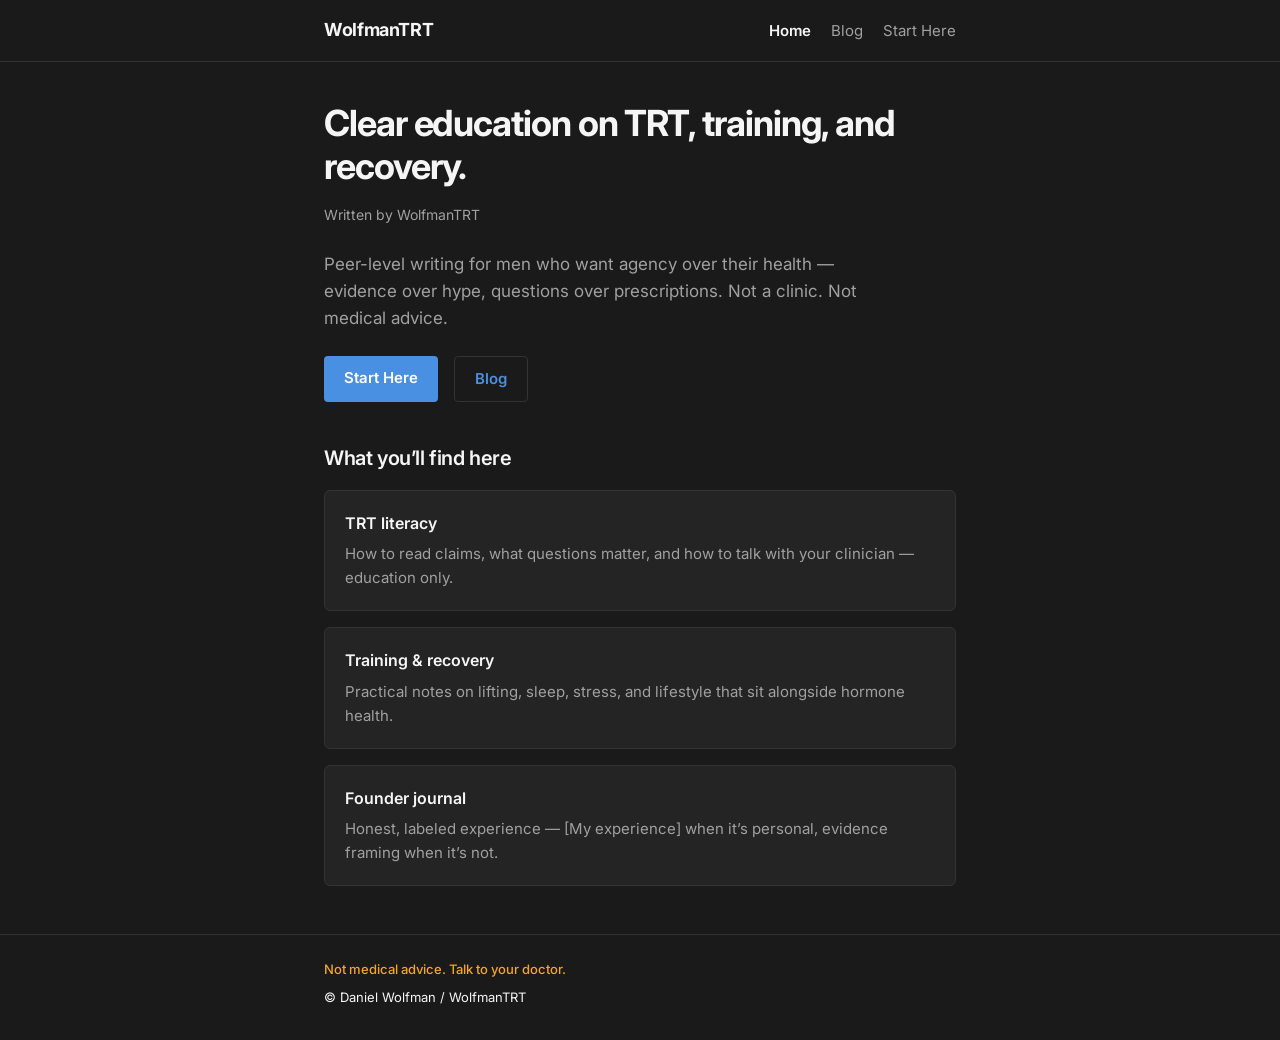
<file: index.html>
<!DOCTYPE html>
<html lang="en">
<head>
  <meta charset="utf-8">
  <meta name="viewport" content="width=device-width, initial-scale=1">
  <title>WolfmanTRT — Education on TRT, Training &amp; Recovery</title>
  <meta name="description" content="Evidence-based education on TRT literacy, training, recovery, and lifestyle. Written by WolfmanTRT. Not medical advice.">
  <link rel="preconnect" href="https://fonts.googleapis.com">
  <link rel="preconnect" href="https://fonts.gstatic.com" crossorigin>
  <link href="https://fonts.googleapis.com/css2?family=Inter:wght@400;600;700&display=swap" rel="stylesheet">
  <link rel="stylesheet" href="css/styles.css">
</head>
<body>
  <header class="site-header">
    <div class="wrap">
      <a class="wordmark" href="/">WolfmanTRT</a>
      <nav aria-label="Primary">
        <ul class="nav">
          <li><a href="/" aria-current="page">Home</a></li>
          <li><a href="/blog/">Blog</a></li>
          <li><a href="/start-here/">Start Here</a></li>
        </ul>
      </nav>
    </div>
  </header>

  <main>
    <div class="wrap">
      <h1>Clear education on TRT, training, and recovery.</h1>
      <p class="byline">Written by WolfmanTRT</p>
      <p class="lede">
        Peer-level writing for men who want agency over their health —
        evidence over hype, questions over prescriptions. Not a clinic. Not medical advice.
      </p>

      <div class="cta-row">
        <a class="btn btn-primary" href="/start-here/">Start Here</a>
        <a class="btn btn-secondary" href="/blog/">Blog</a>
      </div>

      <h2>What you’ll find here</h2>
      <ul class="pillars">
        <li class="pillar">
          <h3><a href="/start-here/">TRT literacy</a></h3>
          <p>How to read claims, what questions matter, and how to talk with your clinician — education only.</p>
        </li>
        <li class="pillar">
          <h3><a href="/blog/">Training &amp; recovery</a></h3>
          <p>Practical notes on lifting, sleep, stress, and lifestyle that sit alongside hormone health.</p>
        </li>
        <li class="pillar">
          <h3><a href="/blog/">Founder journal</a></h3>
          <p>Honest, labeled experience — [My experience] when it’s personal, evidence framing when it’s not.</p>
        </li>
      </ul>
    </div>
  </main>

  <footer class="site-footer">
    <div class="wrap">
      <p class="disclaimer">Not medical advice. Talk to your doctor.</p>
      <p class="copy">&copy; Daniel Wolfman / WolfmanTRT</p>
    </div>
  </footer>
</body>
</html>
</file>
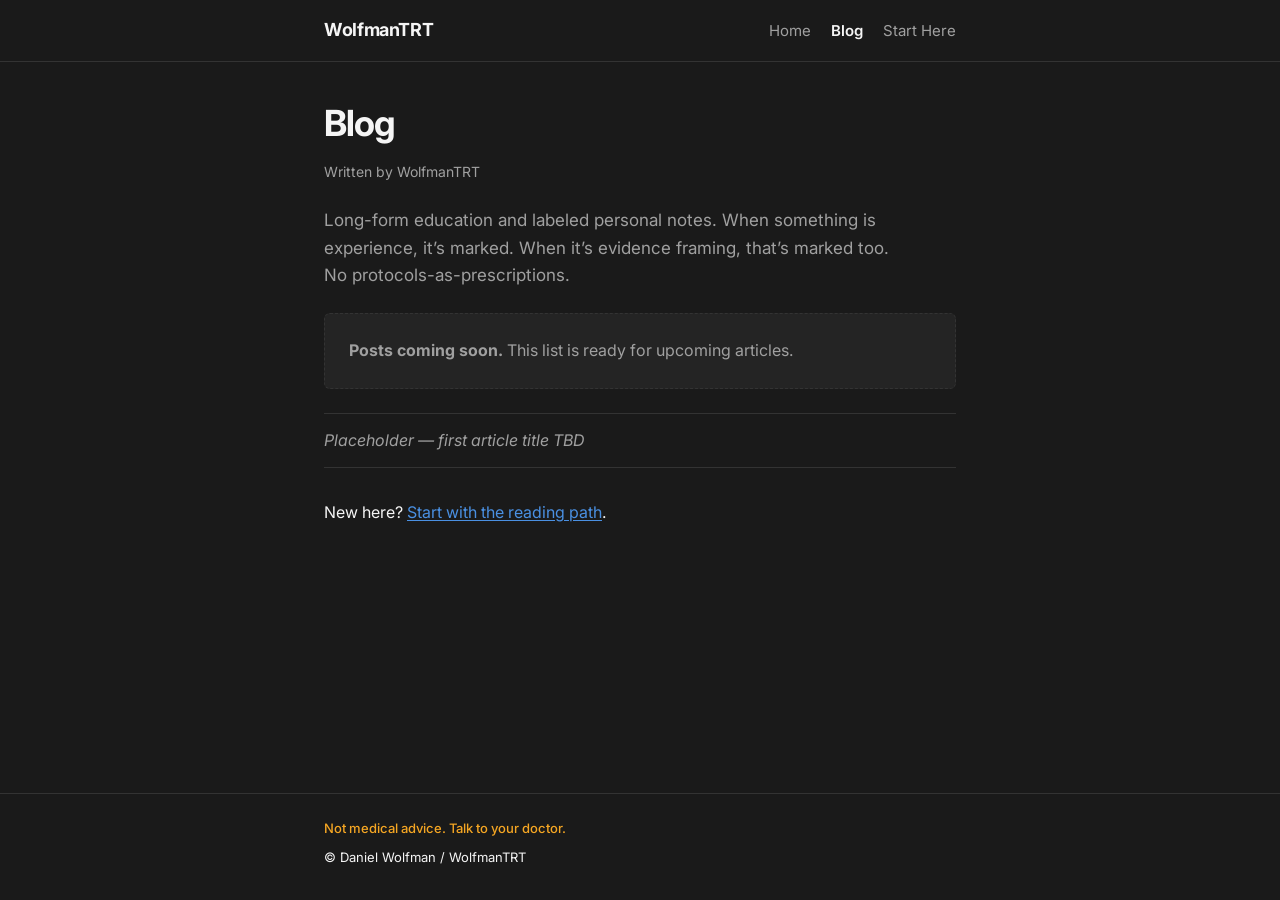
<file: blog/index.html>
<!DOCTYPE html>
<html lang="en">
<head>
  <meta charset="utf-8">
  <meta name="viewport" content="width=device-width, initial-scale=1">
  <title>Blog — WolfmanTRT</title>
  <meta name="description" content="Long-form education and labeled personal notes on TRT, training, and recovery. Written by WolfmanTRT.">
  <link rel="preconnect" href="https://fonts.googleapis.com">
  <link rel="preconnect" href="https://fonts.gstatic.com" crossorigin>
  <link href="https://fonts.googleapis.com/css2?family=Inter:wght@400;600;700&display=swap" rel="stylesheet">
  <link rel="stylesheet" href="../css/styles.css">
</head>
<body>
  <header class="site-header">
    <div class="wrap">
      <a class="wordmark" href="/">WolfmanTRT</a>
      <nav aria-label="Primary">
        <ul class="nav">
          <li><a href="/">Home</a></li>
          <li><a href="/blog/" aria-current="page">Blog</a></li>
          <li><a href="/start-here/">Start Here</a></li>
        </ul>
      </nav>
    </div>
  </header>

  <main>
    <div class="wrap">
      <h1>Blog</h1>
      <p class="byline">Written by WolfmanTRT</p>
      <p class="lede">
        Long-form education and labeled personal notes. When something is experience, it’s marked.
        When it’s evidence framing, that’s marked too. No protocols-as-prescriptions.
      </p>

      <div class="empty-state">
        <p><strong>Posts coming soon.</strong> This list is ready for upcoming articles.</p>
      </div>

      <ol class="post-list" aria-label="Future posts">
        <li class="muted">Placeholder — first article title TBD</li>
      </ol>

      <p style="margin-top: 2rem;">
        New here? <a href="/start-here/">Start with the reading path</a>.
      </p>
    </div>
  </main>

  <footer class="site-footer">
    <div class="wrap">
      <p class="disclaimer">Not medical advice. Talk to your doctor.</p>
      <p class="copy">&copy; Daniel Wolfman / WolfmanTRT</p>
    </div>
  </footer>
</body>
</html>
</file>
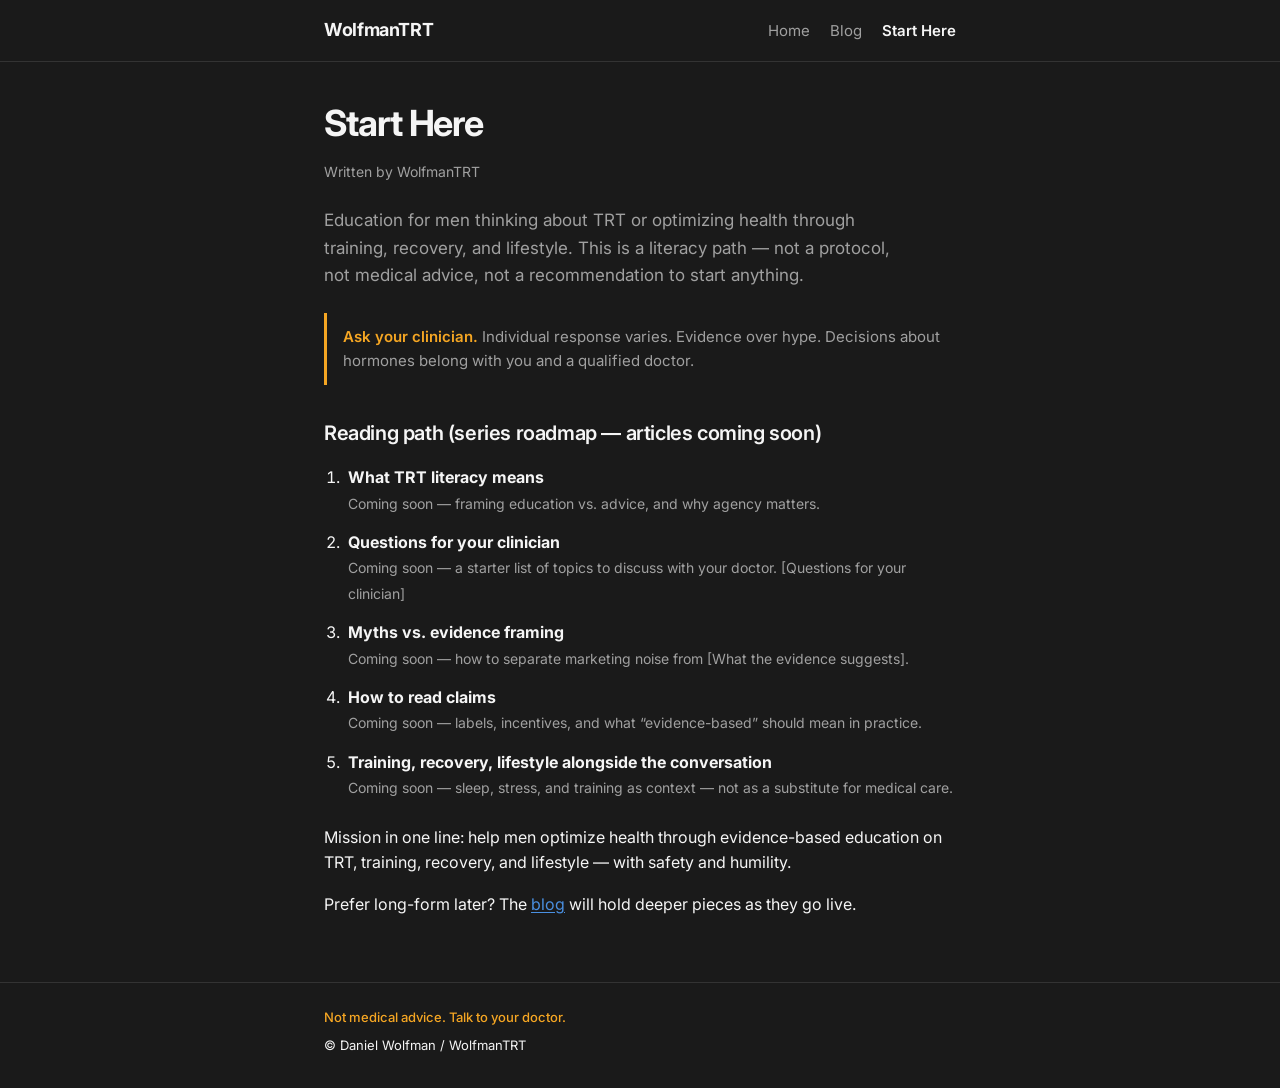
<file: start-here/index.html>
<!DOCTYPE html>
<html lang="en">
<head>
  <meta charset="utf-8">
  <meta name="viewport" content="width=device-width, initial-scale=1">
  <title>Start Here — WolfmanTRT</title>
  <meta name="description" content="An evergreen TRT literacy intro path. Education for agency — not a protocol, not medical advice.">
  <link rel="preconnect" href="https://fonts.googleapis.com">
  <link rel="preconnect" href="https://fonts.gstatic.com" crossorigin>
  <link href="https://fonts.googleapis.com/css2?family=Inter:wght@400;600;700&display=swap" rel="stylesheet">
  <link rel="stylesheet" href="../css/styles.css">
</head>
<body>
  <header class="site-header">
    <div class="wrap">
      <a class="wordmark" href="/">WolfmanTRT</a>
      <nav aria-label="Primary">
        <ul class="nav">
          <li><a href="/">Home</a></li>
          <li><a href="/blog/">Blog</a></li>
          <li><a href="/start-here/" aria-current="page">Start Here</a></li>
        </ul>
      </nav>
    </div>
  </header>

  <main>
    <div class="wrap">
      <h1>Start Here</h1>
      <p class="byline">Written by WolfmanTRT</p>
      <p class="lede">
        Education for men thinking about TRT or optimizing health through training, recovery, and lifestyle.
        This is a literacy path — not a protocol, not medical advice, not a recommendation to start anything.
      </p>

      <div class="callout">
        <strong>Ask your clinician.</strong> Individual response varies. Evidence over hype.
        Decisions about hormones belong with you and a qualified doctor.
      </div>

      <h2>Reading path <span class="coming">(series roadmap — articles coming soon)</span></h2>
      <ol class="path-list">
        <li>
          <strong>What TRT literacy means</strong><br>
          <span class="coming">Coming soon — framing education vs. advice, and why agency matters.</span>
        </li>
        <li>
          <strong>Questions for your clinician</strong><br>
          <span class="coming">Coming soon — a starter list of topics to discuss with your doctor. [Questions for your clinician]</span>
        </li>
        <li>
          <strong>Myths vs. evidence framing</strong><br>
          <span class="coming">Coming soon — how to separate marketing noise from [What the evidence suggests].</span>
        </li>
        <li>
          <strong>How to read claims</strong><br>
          <span class="coming">Coming soon — labels, incentives, and what “evidence-based” should mean in practice.</span>
        </li>
        <li>
          <strong>Training, recovery, lifestyle alongside the conversation</strong><br>
          <span class="coming">Coming soon — sleep, stress, and training as context — not as a substitute for medical care.</span>
        </li>
      </ol>

      <p>
        Mission in one line: help men optimize health through evidence-based education on TRT, training,
        recovery, and lifestyle — with safety and humility.
      </p>
      <p>
        Prefer long-form later? The <a href="/blog/">blog</a> will hold deeper pieces as they go live.
      </p>
    </div>
  </main>

  <footer class="site-footer">
    <div class="wrap">
      <p class="disclaimer">Not medical advice. Talk to your doctor.</p>
      <p class="copy">&copy; Daniel Wolfman / WolfmanTRT</p>
    </div>
  </footer>
</body>
</html>
</file>
<file: css/styles.css>
/* WolfmanTRT — minimal dark theme */
:root {
  --bg: #1A1A1A;
  --text: #F5F5F5;
  --muted: #A0A0A0;
  --link: #4A90E2;
  --link-hover: #6BA3E8;
  --amber: #F5A623;
  --card: #242424;
  --border: #333333;
  --max: 42rem;
  --font: "Inter", system-ui, -apple-system, BlinkMacSystemFont, "Segoe UI", sans-serif;
}

*,
*::before,
*::after {
  box-sizing: border-box;
}

html {
  font-size: 16px;
  -webkit-text-size-adjust: 100%;
}

body {
  margin: 0;
  min-height: 100vh;
  display: flex;
  flex-direction: column;
  background: var(--bg);
  color: var(--text);
  font-family: var(--font);
  font-weight: 400;
  line-height: 1.6;
}

a {
  color: var(--link);
  text-decoration: underline;
  text-underline-offset: 0.15em;
}

a:hover {
  color: var(--link-hover);
}

a:focus-visible {
  outline: 2px solid var(--link);
  outline-offset: 3px;
}

.wrap {
  width: 100%;
  max-width: var(--max);
  margin: 0 auto;
  padding: 0 1.25rem;
}

/* Header */
.site-header {
  border-bottom: 1px solid var(--border);
  padding: 1rem 0;
}

.site-header .wrap {
  display: flex;
  align-items: center;
  justify-content: space-between;
  gap: 1rem;
}

.wordmark {
  color: var(--text);
  font-weight: 700;
  font-size: 1.125rem;
  letter-spacing: -0.02em;
  text-decoration: none;
}

.wordmark:hover {
  color: var(--text);
  opacity: 0.85;
}

.nav {
  display: flex;
  flex-wrap: wrap;
  gap: 0.75rem 1.25rem;
  list-style: none;
  margin: 0;
  padding: 0;
}

.nav a {
  color: var(--muted);
  text-decoration: none;
  font-size: 0.9375rem;
}

.nav a:hover,
.nav a[aria-current="page"] {
  color: var(--text);
}

.nav a[aria-current="page"] {
  font-weight: 600;
}

/* Main */
main {
  flex: 1;
  padding: 2.5rem 0 3rem;
}

h1 {
  font-size: clamp(1.75rem, 4vw, 2.25rem);
  font-weight: 700;
  letter-spacing: -0.03em;
  line-height: 1.2;
  margin: 0 0 1rem;
}

h2 {
  font-size: 1.25rem;
  font-weight: 600;
  letter-spacing: -0.02em;
  margin: 2rem 0 0.75rem;
}

p {
  margin: 0 0 1rem;
  color: var(--text);
}

.lede {
  font-size: 1.0625rem;
  color: var(--muted);
  max-width: 36rem;
}

.byline {
  color: var(--muted);
  font-size: 0.875rem;
  margin-bottom: 1.5rem;
}

/* CTAs */
.cta-row {
  display: flex;
  flex-wrap: wrap;
  gap: 0.75rem 1rem;
  margin: 1.5rem 0 2.5rem;
}

.btn {
  display: inline-block;
  padding: 0.625rem 1.25rem;
  border-radius: 4px;
  font-weight: 600;
  font-size: 0.9375rem;
  text-decoration: none;
  transition: background 0.15s ease, color 0.15s ease;
}

.btn:focus-visible {
  outline: 2px solid var(--link);
  outline-offset: 3px;
}

.btn-primary {
  background: var(--link);
  color: #fff;
}

.btn-primary:hover {
  background: var(--link-hover);
  color: #fff;
}

.btn-secondary {
  background: transparent;
  color: var(--link);
  border: 1px solid var(--border);
}

.btn-secondary:hover {
  border-color: var(--link);
  color: var(--link-hover);
}

/* Cards */
.pillars {
  display: grid;
  gap: 1rem;
  margin: 1rem 0 0;
  padding: 0;
  list-style: none;
}

.pillar {
  background: var(--card);
  border: 1px solid var(--border);
  border-radius: 6px;
  padding: 1.25rem;
}

.pillar h3 {
  margin: 0 0 0.35rem;
  font-size: 1rem;
  font-weight: 600;
}

.pillar h3 a {
  text-decoration: none;
  color: var(--text);
}

.pillar h3 a:hover {
  color: var(--link);
}

.pillar p {
  margin: 0;
  font-size: 0.9375rem;
  color: var(--muted);
}

/* Blog empty / lists */
.empty-state {
  background: var(--card);
  border: 1px dashed var(--border);
  border-radius: 6px;
  padding: 1.5rem;
  margin: 1.5rem 0;
}

.empty-state p {
  margin: 0;
  color: var(--muted);
}

.post-list {
  list-style: none;
  margin: 0;
  padding: 0;
}

.post-list li {
  border-bottom: 1px solid var(--border);
  padding: 0.875rem 0;
}

.post-list li:first-child {
  border-top: 1px solid var(--border);
}

.post-list .muted {
  color: var(--muted);
  font-style: italic;
}

/* Start Here path */
.path-list {
  margin: 1rem 0 1.5rem;
  padding-left: 1.25rem;
}

.path-list li {
  margin-bottom: 0.85rem;
  padding-left: 0.25rem;
}

.path-list .coming {
  color: var(--muted);
  font-size: 0.875rem;
}

.callout {
  border-left: 3px solid var(--amber);
  padding: 0.75rem 0 0.75rem 1rem;
  margin: 1.5rem 0;
  color: var(--muted);
  font-size: 0.9375rem;
}

.callout strong {
  color: var(--amber);
  font-weight: 600;
}

/* Footer */
.site-footer {
  border-top: 1px solid var(--border);
  padding: 1.5rem 0 2rem;
  font-size: 0.8125rem;
  color: var(--muted);
}

.site-footer .disclaimer {
  color: var(--amber);
  margin: 0 0 0.5rem;
  font-weight: 500;
}

.site-footer .copy {
  margin: 0;
}

/* 404 */
.page-404 {
  text-align: center;
  padding-top: 3rem;
}

.page-404 h1 {
  margin-bottom: 0.5rem;
}

/* Mobile nav: stack if needed */
@media (max-width: 480px) {
  .site-header .wrap {
    flex-direction: column;
    align-items: flex-start;
  }

  .nav {
    gap: 0.5rem 1rem;
  }
}
</file>
